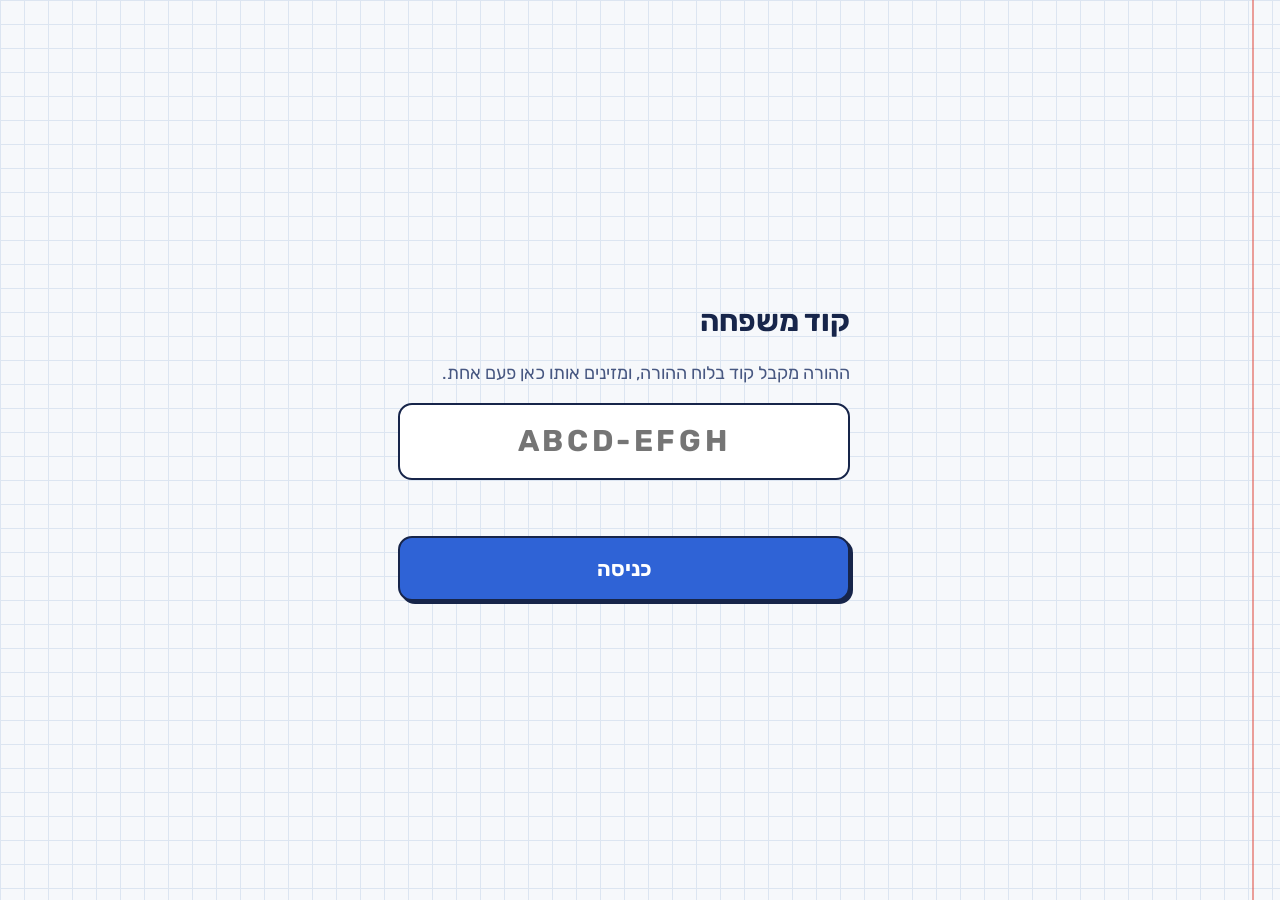
<file: index.html>
<!doctype html>
<html lang="he" dir="rtl">
<head>
<meta charset="utf-8">
<meta name="viewport" content="width=device-width, initial-scale=1, maximum-scale=1, viewport-fit=cover">
<title>לומדים כל יום</title>
<meta name="description" content="תרגול יומי במתמטיקה ובאנגלית לכיתה ד' עם התאמת רמה אוטומטית">
<link rel="manifest" href="manifest.webmanifest">
<meta name="theme-color" content="#F6F8FB">
<meta name="apple-mobile-web-app-capable" content="yes">
<meta name="mobile-web-app-capable" content="yes">
<meta name="apple-mobile-web-app-title" content="לומדים כל יום">
<meta name="apple-mobile-web-app-status-bar-style" content="default">
<link rel="apple-touch-icon" sizes="180x180" href="apple-touch-icon.png">
<link rel="icon" href="icon-192.png" type="image/png">
<link rel="preconnect" href="https://fonts.googleapis.com">
<link rel="preconnect" href="https://fonts.gstatic.com" crossorigin>
<link rel="stylesheet" href="https://fonts.googleapis.com/css2?family=Andika:wght@400;700&family=Rubik:wght@400;500;700&display=swap">
<link rel="stylesheet" href="style.css">
</head>
<body>
<div id="app"></div>
<noscript>האפליקציה צריכה JavaScript כדי לעבוד.</noscript>
<script src="engine.js"></script>
<script src="times.js"></script>
<script src="insights.js"></script>
<script src="english.js"></script>
<script src="g4.js"></script>
<script src="ink.js"></script>
<script src="ability.js"></script>
<script type="module" src="app.js"></script>
</body>
</html>
</file>
<file: style.css>
/* style.css — מחברת חשבון: דף משובץ, שוליים אדומים בימין, קווי מתאר בעט כחול-כהה */
:root {
  --paper: #F6F8FB; --grid: #DCE5F1; --card: #FFFFFF;
  --ink: #17254A; --ink2: #475781; --line: #BFCBE0;
  --blue: #2F63D6; --on-blue: #FFFFFF; --blue-soft: #DCE7FF;
  --pencil: #FFC83D; --pencil-soft: #FFEFC2;
  --margin: #E0524A;
  --ok: #0E6B4C; --ok-bg: #DDF4EA; --bad: #A5321A; --bad-bg: #FDE5DE;
  --shadow: 3px 3px 0 var(--ink);
  --font: 'Rubik', system-ui, -apple-system, 'Arial Hebrew', Arial, sans-serif;
}
@media (prefers-color-scheme: dark) {
  :root:not([data-theme="light"]) {
    --paper: #0F1830; --grid: #1B2A4D; --card: #16224A;
    --ink: #EAF0FF; --ink2: #A9B7D9; --line: #34467A;
    --blue: #7BA0FF; --on-blue: #0B1530; --blue-soft: #23356B;
    --pencil: #FFC83D; --pencil-soft: #4B3F1B;
    --margin: #F27A72;
    --ok: #6EE7B0; --ok-bg: #12382B; --bad: #FFA48F; --bad-bg: #44211A;
    --shadow: 3px 3px 0 #000;
  }
}
:root[data-theme="dark"] {
  --paper: #0F1830; --grid: #1B2A4D; --card: #16224A;
  --ink: #EAF0FF; --ink2: #A9B7D9; --line: #34467A;
  --blue: #7BA0FF; --on-blue: #0B1530; --blue-soft: #23356B;
  --pencil: #FFC83D; --pencil-soft: #4B3F1B;
  --margin: #F27A72;
  --ok: #6EE7B0; --ok-bg: #12382B; --bad: #FFA48F; --bad-bg: #44211A;
  --shadow: 3px 3px 0 #000;
}
* { box-sizing: border-box; -webkit-tap-highlight-color: transparent; }
html { -webkit-text-size-adjust: 100%; text-size-adjust: 100%; }
body { overflow-wrap: break-word; }
body {
  margin: 0; min-height: 100vh; min-height: 100dvh; color: var(--ink); font-family: var(--font); font-size: 17px; line-height: 1.5;
  background-color: var(--paper);
  background-image: linear-gradient(var(--grid) 1px, transparent 1px), linear-gradient(90deg, var(--grid) 1px, transparent 1px);
  background-size: 24px 24px;
  touch-action: manipulation; overscroll-behavior-y: none;
}
body::before { /* שוליים אדומים של המחברת */
  content: ''; position: fixed; top: 0; bottom: 0; right: 26px; width: 2px; background: var(--margin); opacity: .55; pointer-events: none;
}
button { font: inherit; color: inherit; cursor: pointer; }
:focus-visible { outline: 3px solid var(--blue); outline-offset: 2px; }
h1, h2, h3, p { margin: 0; }
.sr { position: absolute; width: 1px; height: 1px; overflow: hidden; clip: rect(0 0 0 0); }

.screen { min-height: 100vh; min-height: 100dvh; display: flex; flex-direction: column; gap: 16px;
  padding: max(18px, env(safe-area-inset-top)) 18px max(18px, env(safe-area-inset-bottom)); padding-inline-start: 50px; max-width: 520px; margin: 0 auto; min-width: 0; overflow-x: hidden; overflow-x: clip; }

/* ---------- כפתורים ---------- */
.btn { border: 2px solid var(--ink); background: var(--card); border-radius: 14px; padding: 12px 18px; font-weight: 700; box-shadow: var(--shadow); transition: transform .08s, box-shadow .08s; }
.btn:active { transform: translate(3px, 3px); box-shadow: 0 0 0 var(--ink); }
.btn.primary { background: var(--blue); color: var(--on-blue); }
.btn.big { font-size: 21px; padding: 15px 20px; width: 100%; }
.link { background: none; border: 0; padding: 6px 0; color: var(--ink2); text-decoration: underline; font-size: 15px; }

/* ---------- בחירת ילד ---------- */
.who { justify-content: center; }
.who h1 { font-size: 30px; font-weight: 700; }
.who-btns { display: grid; gap: 14px; margin-top: 8px; }
.kid-btn { display: flex; align-items: center; gap: 14px; border: 2px solid var(--ink); background: var(--card); border-radius: 18px; padding: 18px 20px; font-size: 28px; font-weight: 700; box-shadow: 4px 4px 0 var(--kc); }
.kid-btn:active { transform: translate(4px, 4px); box-shadow: 0 0 0 var(--kc); }
.kid-btn .em { font-size: 40px; line-height: 1; }

/* ---------- בית ---------- */
.top { display: flex; align-items: baseline; justify-content: space-between; gap: 12px; }
.top h1 { font-size: 30px; font-weight: 700; }
.countdown { align-self: flex-start; background: var(--pencil); color: #17254A; border: 2px solid var(--ink); border-radius: 999px; padding: 4px 14px; font-weight: 700; font-size: 16px; }
.today { background: var(--card); border: 2px solid var(--ink); border-radius: 16px; padding: 14px 16px; box-shadow: var(--shadow); display: grid; gap: 10px; }
.today .row { display: flex; justify-content: space-between; align-items: baseline; gap: 12px; }
.today b { font-size: 22px; }
.goalbar { height: 12px; border: 2px solid var(--ink); border-radius: 6px; overflow: hidden; }
.goalbar i { display: block; height: 100%; background: var(--blue); transition: width .5s ease-out; }
.hint { line-height: 1.45; }
.topics { list-style: none; margin: 0; padding: 0; display: grid; gap: 8px; }
.topics li { display: grid; grid-template-columns: auto 1fr auto; align-items: center; gap: 12px; background: var(--card); border: 2px solid var(--line); border-radius: 12px; padding: 9px 12px; }
.topics .ic { font-size: 22px; }
.topics .nm { font-weight: 500; }
.lv { display: flex; flex-direction: column; align-items: flex-end; gap: 3px; font-size: 13px; color: var(--ink2); }
.lv .pips { display: flex; gap: 3px; }
.lv .pips i { width: 12px; height: 12px; border: 2px solid var(--ink); border-radius: 3px; }
.lv .pips i.on { background: var(--blue); }
.sync { font-size: 13px; color: var(--ink2); min-height: 20px; }
.spacer { flex: 1; }

/* ---------- שאלה ---------- */
.qhead { display: flex; align-items: center; gap: 12px; }
.x { width: 44px; height: 44px; flex: none; border: 2px solid var(--ink); border-radius: 12px; background: var(--card); font-size: 18px; line-height: 1; }
.dots { flex: 1; display: flex; gap: 4px; min-width: 0; }
.dots i { flex: 1; height: 10px; border: 2px solid var(--ink); border-radius: 3px; }
.dots i.ok { background: var(--ok); border-color: var(--ok); }
.dots i.bad { background: var(--bad); border-color: var(--bad); }
.dots i.cur { background: var(--pencil); }
.lvlchip { font-size: 13px; font-weight: 500; color: var(--ink2); white-space: nowrap; }
.qcard { background: var(--card); border: 2px solid var(--ink); border-radius: 18px; padding: 16px 18px 18px; box-shadow: 4px 4px 0 var(--ink); display: grid; gap: 12px; }
.qcard .tp { font-size: 14px; color: var(--ink2); font-weight: 500; }
.qtext { font-size: 21px; line-height: 1.55; font-weight: 500; }
.eq { direction: ltr; unicode-bidi: isolate; text-align: center; font-size: 34px; font-weight: 700; letter-spacing: .01em; padding: 4px 0; line-height: 1.35; }
.eq.md { font-size: 28px; }
.eq.sm { font-size: 24px; }
.nb { white-space: nowrap; }
.fig svg { display: block; width: 100%; max-width: 330px; height: auto; margin: 0 auto; }
.fr { display: inline-flex; flex-direction: column; align-items: center; vertical-align: middle; line-height: 1.15; margin: 0 .18em; font-weight: 700; }
.fr > span:first-child { border-bottom: 2.5px solid currentColor; padding: 0 .25em .06em; }
.fr > span:last-child { padding: .06em .25em 0; }
.box { display: inline-block; width: 1.05em; height: 1.05em; border: 2.5px dashed currentColor; border-radius: 5px; vertical-align: -.18em; }
.seg { fill: var(--card); stroke: var(--ink); stroke-width: 2; }
.seg.on { fill: var(--pencil); }
.poly { fill: var(--pencil-soft); stroke: var(--ink); stroke-width: 3; stroke-linejoin: round; }
.vtx { fill: var(--ink); }
.pm { fill: none; stroke: var(--blue); stroke-width: 2.5; stroke-linecap: round; stroke-linejoin: round; }
.ra { fill: none; stroke: var(--bad, #c0392b); stroke-width: 2.5; stroke-linejoin: miter; }
.dg { stroke: var(--blue); stroke-width: 2; stroke-dasharray: 5 4; }

.answer { display: grid; gap: 12px; }
.typed { direction: ltr; text-align: center; min-height: 64px; display: flex; align-items: center; justify-content: center; font-size: 36px; font-weight: 700; background: var(--card); border: 2px solid var(--ink); border-radius: 14px; }
.typed.empty { color: var(--ink2); font-size: 18px; font-weight: 400; }
.typed.ok { background: var(--ok-bg); color: var(--ok); border-color: var(--ok); }
.typed.bad { background: var(--bad-bg); color: var(--bad); border-color: var(--bad); }
.pad { direction: ltr; display: grid; grid-template-columns: repeat(3, 1fr); gap: 8px; }
.pad button { height: 58px; border: 2px solid var(--ink); border-radius: 14px; background: var(--card); font-size: 26px; font-weight: 700; user-select: none; -webkit-user-select: none; }
.pad button:active:not(:disabled) { background: var(--blue-soft); }
.pad button.go { background: var(--blue); color: var(--on-blue); }
.pad button:disabled { opacity: .45; }
.choices { display: grid; gap: 10px; }
.choices.two { grid-template-columns: minmax(0, 1fr) minmax(0, 1fr); }
.choices.three { grid-template-columns: repeat(3, minmax(0, 1fr)); }
.choice { min-width: 0; overflow-wrap: anywhere; border: 2px solid var(--ink); border-radius: 14px; background: var(--card); padding: 14px 14px; font-size: 20px; font-weight: 500; text-align: center; min-height: 58px; box-shadow: 3px 3px 0 var(--ink); }
.choice.ltr { direction: ltr; font-size: 28px; font-weight: 700; }
.choice:active:not(:disabled) { transform: translate(3px, 3px); box-shadow: none; }
.choice.ok { background: var(--ok-bg); border-color: var(--ok); color: var(--ok); }
.choice.bad { background: var(--bad-bg); border-color: var(--bad); color: var(--bad); }
.choice:disabled { cursor: default; }

.sheet { position: fixed; left: 0; right: 0; bottom: 0; z-index: 5; padding: 16px 20px max(16px, env(safe-area-inset-bottom)); padding-inline-start: 50px;
  border-top: 3px solid; display: grid; gap: 8px; animation: up .16s ease-out; max-height: 70vh; max-height: 70dvh; overflow: auto; }
.sheet.ok { background: var(--ok-bg); border-color: var(--ok); color: var(--ok); }
.sheet.bad { background: var(--bad-bg); border-color: var(--bad); color: var(--bad); }
.sheet strong { font-size: 22px; }
.sheet .why { color: var(--ink); font-size: 16px; }
.sheet .fig svg { max-width: 200px; }
.sheet .note { color: var(--ink); font-size: 15px; font-weight: 500; }
.sheet .btn { width: 100%; margin-top: 4px; color: var(--ink); }
@keyframes up { from { transform: translateY(24px); opacity: 0; } to { transform: none; opacity: 1; } }

/* לוח הכפל: צפרדע שקופצת על ציר המספרים */
.h-times { align-content: center; gap: 4px; }
.h-times .jump { width: 220px; height: 70px; position: relative; }
.h-times .frog { position: absolute; bottom: 0; left: 0; font-size: 36px; animation: hopx 5s steps(5, end) infinite; }
.h-times .frog i { display: block; font-style: normal; animation: hopy 1s ease-in-out infinite; }
@keyframes hopx { from { transform: translateX(0); } to { transform: translateX(165px); } }
@keyframes hopy { 0%, 100% { transform: translateY(0); } 50% { transform: translateY(-34px); } }
.h-times .nline { direction: ltr; width: 220px; display: flex; justify-content: space-between; border-top: 3px solid var(--ink); padding-top: 4px; font-size: 15px; font-weight: 700; color: var(--tc); }
.h-times .eqn { direction: ltr; font-size: 20px; font-weight: 700; color: var(--tc); margin-top: 6px; animation: fadeio 5s ease-in-out infinite; }

/* ---------- סיום סבב ---------- */
.score { font-size: 54px; font-weight: 700; line-height: 1.1; }
.score small { font-size: 22px; font-weight: 500; color: var(--ink2); }
.sum { list-style: none; margin: 0; padding: 0; display: grid; gap: 8px; }
.sum li { display: grid; grid-template-columns: auto 1fr auto; gap: 10px; align-items: center; background: var(--card); border: 2px solid var(--line); border-radius: 12px; padding: 9px 12px; }
.sum .res { font-weight: 700; font-size: 15px; white-space: nowrap; }
.ev { font-size: 14px; color: var(--ink2); }

/* ---------- לוח בקרה להורה ---------- */
.p-wrap { max-width: 760px; margin: 0 auto; padding: max(18px, env(safe-area-inset-top)) 18px 40px; padding-inline-start: 50px; display: grid; gap: 18px; }
.p-head { display: flex; justify-content: space-between; align-items: flex-start; gap: 12px; flex-wrap: wrap; }
.p-head h1 { font-size: 28px; font-weight: 700; }
.p-sub { color: var(--ink2); font-size: 15px; }
.banner { border: 2px solid var(--ink); border-radius: 12px; padding: 10px 14px; background: var(--pencil-soft); font-size: 15px; }
.kidcard { background: var(--card); border: 2px solid var(--ink); border-radius: 18px; box-shadow: 4px 4px 0 var(--ink); padding: 16px 18px; display: grid; gap: 14px; }
.kidcard header { display: flex; justify-content: space-between; align-items: baseline; gap: 12px; flex-wrap: wrap; }
.kidcard h2 { font-size: 24px; font-weight: 700; }
.stats { display: flex; gap: 22px; flex-wrap: wrap; }
.stat b { display: block; font-size: 22px; line-height: 1.2; }
.stat span { font-size: 13px; color: var(--ink2); }
.warn { color: var(--bad); font-weight: 500; font-size: 15px; }
.trows { display: grid; gap: 2px; }
.trow { display: grid; grid-template-columns: 1fr auto; grid-template-areas: "nm meta" "mid mid"; gap: 4px 12px; align-items: baseline; padding: 10px 0; border-top: 1px solid var(--line); }
.trow > .nm { grid-area: nm; }
.trow > .mid { grid-area: mid; display: grid; gap: 5px; }
.trow > .meta { grid-area: meta; }
.trow:first-child { border-top: 0; }
.trow .nm { font-weight: 500; }
.bar { display: flex; gap: 3px; max-width: 220px; }
.bar i { flex: 1; height: 10px; border-radius: 2px; background: var(--blue-soft); }
.bar i.on { background: var(--blue); }
.trow .meta { font-size: 13px; color: var(--ink2); text-align: end; white-space: nowrap; }
.trow .lvtxt { font-size: 13px; color: var(--ink2); }
.chart { width: 100%; height: auto; display: block; }
.chart .axis { stroke: var(--line); stroke-width: 1; }
.chart .ln { fill: none; stroke: var(--blue); stroke-width: 2; stroke-linejoin: round; stroke-linecap: round; }
.chart .pt { fill: var(--blue); stroke: var(--card); stroke-width: 2; }
.chart text { fill: var(--ink2); font-size: 11px; font-family: var(--font); }
.chart text.val { fill: var(--ink); font-weight: 700; font-size: 12px; }
details { border-top: 1px solid var(--line); padding-top: 8px; }
summary { cursor: pointer; font-weight: 500; padding: 4px 0; }
table.t { width: 100%; border-collapse: collapse; font-size: 14px; margin-top: 6px; }
table.t th, table.t td { text-align: start; padding: 5px 6px; border-bottom: 1px solid var(--line); }
table.t td.n, table.t th.n { direction: ltr; text-align: end; }
.mist { list-style: none; margin: 6px 0 0; padding: 0; display: grid; gap: 8px; font-size: 14px; }
.mist li { border: 1px solid var(--line); border-radius: 10px; padding: 8px 10px; }
.mist .q { direction: rtl; }
.mist .a { color: var(--ink2); }
.empty { color: var(--ink2); }

@media (max-height: 700px) { .pad button { height: 50px; font-size: 24px; } .typed { min-height: 54px; font-size: 32px; } .qtext { font-size: 19px; } }

/* ---------- נושאים: צבע לכל נושא ---------- */
.t-million { --tc: #7C3AED; } .t-addsub { --tc: #0E8A5F; } .t-fractions { --tc: #D9541E; } .t-muldiv { --tc: #2F63D6; } .t-geometry { --tc: #C2306E; } .t-times { --tc: #0E7490; } .t-test { --tc: #2F63D6; }
.lead { color: var(--ink2); font-size: 18px; }
.err { color: var(--bad); font-weight: 500; min-height: 24px; }
.code-in { font: inherit; font-size: 30px; font-weight: 700; letter-spacing: .12em; text-align: center; padding: 14px; border: 2px solid var(--ink); border-radius: 14px; background: var(--card); color: var(--ink); width: 100%; }

/* ---------- בחירת תוכנית (בית) ---------- */
.pick { font-weight: 700; color: var(--ink); font-size: 20px; }
.prog { background: var(--card); border: 2px solid var(--ink); border-radius: 18px; box-shadow: 4px 4px 0 var(--tc); padding: 14px 16px; display: grid; gap: 10px; }
.ph { display: flex; align-items: center; gap: 12px; }
.pi { font-size: 34px; line-height: 1; }
.ph h2 { font-size: 22px; font-weight: 700; color: var(--tc); }
.prog .countdown { align-self: flex-start; }
.minilv { list-style: none; margin: 0; padding: 0; display: flex; gap: 8px; }
.minilv li { flex: 1; display: flex; flex-direction: column; align-items: center; gap: 2px; border: 2px solid var(--line); border-radius: 12px; padding: 4px 0; font-size: 20px; }
.minilv b { font-size: 16px; }
.lvrow { display: grid; gap: 4px; }
.lvrow .pips { display: flex; gap: 3px; } .lvrow .pips i { width: 14px; height: 14px; border: 2px solid var(--ink); border-radius: 3px; } .lvrow .pips i.on { background: var(--tc); }
.dotc { fill: var(--tc, var(--blue)); }
.sheet .fig svg { max-width: 160px; }

/* ---------- התקדמות בסבב ---------- */
.steps { flex: 1; display: flex; justify-content: center; gap: 6px; }
.st { width: 34px; height: 34px; display: grid; place-items: center; border: 2px solid var(--line); border-radius: 10px; font-size: 17px; background: var(--card); opacity: .55; filter: grayscale(.6); }
.st.done { opacity: 1; filter: none; background: var(--blue-soft); border-color: var(--ink); }
.st.cur { opacity: 1; filter: none; border-color: var(--tc, var(--ink)); box-shadow: 2px 2px 0 var(--tc, var(--ink)); transform: translateY(-2px); }
.qprog { display: flex; align-items: center; gap: 12px; font-size: 14px; color: var(--ink2); font-weight: 500; }
.qprog .dots { max-width: 55%; margin-inline-start: auto; }
.qcard { box-shadow: 4px 4px 0 var(--tc, var(--ink)); }
.qcard .tp { display: flex; align-items: center; gap: 8px; color: var(--tc, var(--ink2)); font-weight: 700; }
.tic { display: inline-block; font-size: 22px; }
.t-million .tic { animation: floaty 2.4s ease-in-out infinite; }
.t-addsub .tic { animation: flipy 3s ease-in-out infinite; }
.t-fractions .tic { animation: spin 7s linear infinite; }
.t-muldiv .tic { animation: pulse 1.8s ease-in-out infinite; }
.t-geometry .tic { animation: wobble 2.6s ease-in-out infinite; }
@keyframes floaty { 0%, 100% { transform: translateY(0); } 50% { transform: translateY(-4px); } }
@keyframes flipy { 0%, 60%, 100% { transform: rotateY(0); } 80% { transform: rotateY(180deg); } }
@keyframes spin { to { transform: rotate(360deg); } }
@keyframes pulse { 0%, 100% { transform: scale(1); } 50% { transform: scale(1.25); } }
@keyframes wobble { 0%, 100% { transform: rotate(-8deg); } 50% { transform: rotate(8deg); } }
.qcard.right { animation: pop .35s ease-out; }
.qcard.wrong { animation: nudge .4s ease-out; }
@keyframes pop { 40% { transform: scale(1.03); } }
@keyframes nudge { 20% { transform: translateX(-6px); } 40% { transform: translateX(6px); } 60% { transform: translateX(-4px); } 80% { transform: translateX(3px); } }
.burst { position: fixed; z-index: 9; pointer-events: none; width: 0; height: 0; }
.burst span { position: absolute; left: 0; top: 0; font-size: 22px; transform: scale(var(--s)); animation: fly .9s ease-out forwards; }
@keyframes fly { from { opacity: 1; transform: translate(0, 0) scale(.4) rotate(0); } to { opacity: 0; transform: translate(var(--dx), var(--dy)) scale(var(--s)) rotate(var(--r)); } }

/* ---------- פתיחת נושא ---------- */
.intro { text-align: center; align-items: stretch; }
.intro h1 { font-size: 34px; font-weight: 700; color: var(--tc); }
.hero { height: 190px; border: 2px solid var(--ink); border-radius: 20px; background: var(--card); box-shadow: 4px 4px 0 var(--tc); position: relative; overflow: hidden; display: grid; place-items: center; }
.hero svg { width: 150px; height: 150px; }
/* מיליון: ספרות קופצות וניצנוצים */
.h-million .digits { direction: ltr; display: flex; gap: 2px; font-size: 34px; font-weight: 700; color: var(--tc); }
.h-million .digits b { animation: hop 1.6s ease-in-out infinite; animation-delay: calc(var(--i) * .1s); }
@keyframes hop { 0%, 55%, 100% { transform: translateY(0); } 25% { transform: translateY(-14px); } }
.sp { position: absolute; left: var(--x); top: var(--y); font-style: normal; color: var(--pencil); font-size: 22px; animation: twinkle 1.8s ease-in-out infinite; animation-delay: var(--d); }
@keyframes twinkle { 0%, 100% { opacity: .15; transform: scale(.6); } 50% { opacity: 1; transform: scale(1.2); } }
/* חיבור וחיסור: מאזניים */
.h-addsub .beam { width: 190px; height: 8px; background: var(--ink); border-radius: 4px; position: relative; animation: tilt 3.2s ease-in-out infinite; transform-origin: 50% 50%; margin-bottom: 40px; }
.h-addsub .pan { position: absolute; top: 4px; width: 62px; height: 62px; border: 3px solid var(--ink); border-radius: 50%; display: grid; place-items: center; font-size: 36px; font-weight: 700; color: #fff; }
.h-addsub .pan b { animation: untilt 3.2s ease-in-out infinite; }
.h-addsub .pan.l { left: -8px; background: var(--tc); } .h-addsub .pan.r { right: -8px; background: var(--blue); color: var(--on-blue); }
.h-addsub .stand { position: absolute; bottom: 24px; width: 14px; height: 60px; background: var(--ink); border-radius: 4px; z-index: -1; }
@keyframes tilt { 0%, 100% { transform: rotate(-9deg); } 50% { transform: rotate(9deg); } }
@keyframes untilt { 0%, 100% { transform: rotate(9deg); } 50% { transform: rotate(-9deg); } }
/* שברים: פיצה שמתחלקת */
.h-fractions .sl { fill: #FFC83D; stroke: var(--ink); stroke-width: 2.5; stroke-linejoin: round; transform-origin: 70px 70px; animation: slice 4s ease-in-out infinite; animation-delay: calc(var(--i) * .12s); }
.h-fractions .sl:nth-child(odd) { fill: #FFB020; }
@keyframes slice { 0% { opacity: 0; transform: scale(.2) rotate(-30deg); } 15%, 70% { opacity: 1; transform: scale(1) rotate(0); } 82% { transform: translate(calc(var(--i) * 0px), -5px) scale(1.04); } 100% { opacity: 0; transform: scale(.9); } }
/* כפל וחילוק: מערך נקודות */
.h-muldiv .grid { display: grid; grid-template-columns: repeat(5, 26px); gap: 10px; direction: ltr; }
.h-muldiv .grid i { width: 26px; height: 26px; border-radius: 50%; background: var(--tc); border: 2px solid var(--ink); opacity: 0; animation: dot 4s ease-in-out infinite; animation-delay: calc(var(--r) * .45s + var(--c) * .07s); }
@keyframes dot { 0% { opacity: 0; transform: scale(.1); } 12%, 80% { opacity: 1; transform: scale(1); } 95%, 100% { opacity: 0; transform: scale(.4); } }
.h-muldiv .eqn { position: absolute; bottom: 10px; direction: ltr; font-size: 22px; font-weight: 700; color: var(--tc); animation: fadeio 4s ease-in-out infinite; animation-delay: 1.6s; opacity: 0; }
@keyframes fadeio { 0%, 5% { opacity: 0; } 20%, 80% { opacity: 1; } 95%, 100% { opacity: 0; } }
/* גיאומטריה: משושה שמצטייר עם אלכסונים */
.h-geometry .shape { fill: var(--pencil-soft); stroke: var(--ink); stroke-width: 3.5; stroke-linejoin: round; stroke-dasharray: 340; animation: draw 5s ease-in-out infinite; }
.h-geometry .diag { stroke: var(--tc); stroke-width: 3; stroke-dasharray: 6 5; opacity: 0; animation: diag 5s ease-in-out infinite; animation-delay: calc(var(--k) * .25s); }
.h-geometry .vx { fill: var(--ink); opacity: 0; animation: vtx 5s ease-in-out infinite; animation-delay: calc(var(--i) * .18s); }
@keyframes draw { 0% { stroke-dashoffset: 340; fill-opacity: 0; } 40%, 85% { stroke-dashoffset: 0; fill-opacity: 1; } 100% { stroke-dashoffset: 340; fill-opacity: 0; } }
@keyframes diag { 0%, 45% { opacity: 0; } 60%, 85% { opacity: 1; } 100% { opacity: 0; } }
@keyframes vtx { 0%, 8% { opacity: 0; transform: scale(0); } 25%, 85% { opacity: 1; } 100% { opacity: 0; } }

/* ---------- סיום סבב ---------- */
.done { position: relative; }
.medal { font-size: 64px; line-height: 1; animation: pop .6s ease-out; align-self: flex-start; }
.done h1 { font-size: 30px; font-weight: 700; }
.fb { border: 2px solid var(--ink); border-radius: 16px; padding: 12px 16px; display: grid; gap: 6px; background: var(--card); }
.fb h2 { font-size: 16px; font-weight: 700; }
.fb ul { margin: 0; padding: 0; list-style: none; display: grid; gap: 6px; }
.fb li { padding-inline-start: 26px; position: relative; font-size: 16px; line-height: 1.5; }
.fb.good { background: var(--ok-bg); border-color: var(--ok); } .fb.good h2 { color: var(--ok); }
.fb.good li::before { content: '✓'; position: absolute; inset-inline-start: 2px; color: var(--ok); font-weight: 700; }
.fb.tip { background: var(--pencil-soft); } .fb.tip li::before { content: '💡'; position: absolute; inset-inline-start: 0; }
.closing { font-size: 17px; font-weight: 500; }
.sum li { border-inline-start: 6px solid var(--tc, var(--line)); }
.confetti { position: fixed; inset: 0; pointer-events: none; overflow: hidden; z-index: 4; }
.confetti i { position: absolute; top: -16px; left: var(--x); width: 9px; height: 15px; background: var(--c); border-radius: 2px; transform: rotate(var(--r)); animation: fall var(--t) ease-in var(--d) 1 both; }
@keyframes fall { to { transform: translateY(105vh) rotate(calc(var(--r) + 540deg)); opacity: .9; } }

/* ---------- לוח ההורה: משפחה וסיכום ---------- */
.p-actions { display: flex; align-items: center; gap: 8px 12px; flex-wrap: wrap; } .p-actions .pv-link { flex-basis: 100%; justify-content: center; }
.codebox { display: flex; justify-content: space-between; align-items: center; gap: 12px; flex-wrap: wrap; }
.code { display: block; font-size: 34px; letter-spacing: .12em; }
.kids { list-style: none; margin: 0; padding: 0; display: grid; gap: 4px; }
.kids li { display: flex; justify-content: space-between; align-items: center; border-top: 1px solid var(--line); padding: 4px 0; }
.addkid { display: grid; gap: 10px; border-top: 1px solid var(--line); padding-top: 10px; margin-top: 4px; }
.addkid label { display: grid; gap: 4px; font-size: 14px; color: var(--ink2); }
.addkid input[type=text], .addkid input:not([type]), .addkid input[type=date], .addkid input[type=email] { font: inherit; padding: 9px 10px; border: 2px solid var(--ink); border-radius: 10px; background: var(--card); color: var(--ink); min-width: 0; }
.addkid fieldset { border: 0; padding: 0; margin: 0; display: flex; gap: 18px; }
.addkid .rd { display: flex; align-items: center; gap: 6px; color: var(--ink); font-size: 16px; }
.summary { background: var(--blue-soft); border-radius: 12px; padding: 12px 14px; display: grid; gap: 8px; }
.summary h3, .kidcard h3 { font-size: 16px; font-weight: 700; }
.kidcard h4 { font-size: 15px; font-weight: 700; margin-bottom: 6px; }
.summary p { font-size: 15.5px; line-height: 1.6; }
.tbs { display: grid; gap: 12px; margin-top: 8px; }
.tb { border: 1px solid var(--line); border-radius: 12px; padding: 10px 12px; display: grid; gap: 8px; }
.tb-h { display: flex; justify-content: space-between; align-items: center; gap: 8px; flex-wrap: wrap; }
.tb .nm { font-weight: 700; }
.chip { font-size: 13px; font-weight: 700; padding: 2px 10px; border-radius: 999px; border: 2px solid currentColor; white-space: nowrap; }
.chip.up { color: var(--ok); background: var(--ok-bg); } .chip.down { color: var(--bad); background: var(--bad-bg); } .chip.flat { color: var(--blue); background: var(--blue-soft); } .chip.neutral { color: var(--ink2); }
.cmp { display: grid; grid-template-columns: 1fr 1fr auto; gap: 8px; margin: 0; font-size: 13.5px; }
.cmp div { display: grid; gap: 1px; min-width: 0; } .cmp dt { color: var(--ink2); font-size: 12px; } .cmp dd { margin: 0; font-weight: 500; }
.tx { font-size: 14.5px; line-height: 1.55; }
.tl { margin: 0; padding-inline-start: 18px; display: grid; gap: 4px; font-size: 14px; color: var(--ink2); }
.note { margin-top: 8px; }

/* לוח ההורה: מפת תרגילי הכפל */
.prog-sec { display: grid; gap: 12px; border-top: 2px solid var(--ink); padding-top: 14px; }
.prog-sec > h3 { font-size: 19px; display: flex; align-items: center; gap: 10px; flex-wrap: wrap; }
.mgrid { border-collapse: separate; border-spacing: 2px; direction: ltr; margin: 0 auto; font-size: 12px; }
.mgrid th { color: var(--ink2); font-weight: 500; width: 8.4%; padding: 0; }
.mgrid td { text-align: center; height: 26px; width: 8.4%; border-radius: 4px; font-weight: 700; background: var(--blue-soft); color: var(--ink2); }
.mgrid td.s-strong { background: var(--ok-bg); color: var(--ok); } .mgrid td.s-weak { background: var(--bad-bg); color: var(--bad); } .mgrid td.s-new { background: transparent; border: 1px dashed var(--line); }
.legend { display: flex; gap: 14px; flex-wrap: wrap; font-size: 13px; color: var(--ink2); }
.recs { margin: 0; padding-inline-start: 20px; display: grid; gap: 6px; font-size: 15px; }
.weakl { list-style: none; margin: 0; padding: 0; display: grid; gap: 8px; }
.weakl li { border: 1px solid var(--line); border-radius: 10px; padding: 8px 10px; font-size: 14.5px; line-height: 1.55; }
.weakl b { direction: ltr; unicode-bidi: isolate; }

@media (prefers-reduced-motion: reduce) { *, *::before, *::after { animation: none !important; transition: none !important; } .burst, .confetti { display: none; } .h-geometry .shape { stroke-dasharray: none; } .h-times .eqn { opacity: 1; } .h-geometry .diag, .h-geometry .vx, .h-muldiv .grid i, .h-muldiv .eqn, .h-fractions .sl { opacity: 1; } }
/* כפתור הפעולה הראשי נשאר גלוי בתחתית גם במסכים נמוכים (גלילה בתוך המסך) */
.dock { position: sticky; bottom: 0; z-index: 3; display: grid; gap: 4px; padding: 10px 0 max(8px, env(safe-area-inset-bottom)); margin-top: auto;
  background: linear-gradient(to top, var(--paper) 78%, transparent); }
@media (max-height: 760px) {
  .screen { gap: 10px; padding-top: max(10px, env(safe-area-inset-top)); padding-bottom: max(10px, env(safe-area-inset-bottom)); }
  .qcard { padding: 12px 14px 14px; gap: 8px; box-shadow: 3px 3px 0 var(--tc, var(--ink)); }
  .qtext { font-size: 18px; line-height: 1.45; }
  .eq { font-size: 28px; padding: 0; } .eq.md { font-size: 24px; } .eq.sm { font-size: 20px; }
  .fig svg { max-height: 130px; width: auto; max-width: 100%; }
  .answer { gap: 8px; } .pad { gap: 6px; }
  .pad button { height: 46px; font-size: 22px; border-radius: 12px; }
  .typed { min-height: 46px; font-size: 28px; }
  .choice { min-height: 48px; padding: 10px; font-size: 18px; } .choice.ltr { font-size: 24px; }
  .hero { height: 150px; } .countdown { font-size: 14px; padding: 2px 12px; }
  .topics li { padding: 6px 10px; } .hint { display: none; }
  .top h1, .who h1 { font-size: 26px; } .today { padding: 10px 14px; gap: 6px; } .today b { font-size: 19px; }
}
@media (max-height: 580px) { .fig svg { max-height: 100px; } .pad button { height: 40px; font-size: 20px; } .typed { min-height: 40px; font-size: 24px; } .qprog { display: none; } .st { width: 30px; height: 30px; } .hero { height: 120px; } .hero svg { width: 110px; height: 110px; } }
@media (max-width: 340px) { .screen { padding-inline-end: 12px; padding-inline-start: 40px; } .st { width: 28px; height: 28px; font-size: 14px; } .steps { gap: 4px; } .kid-btn { font-size: 24px; padding: 14px; } .code-in { font-size: 24px; } }

.timeblk { background: var(--card); border: 2px dashed var(--ink2); border-radius: 14px; padding: 10px 14px; }
.timeblk h4 { margin-top: 0; }
.timeblk p { margin: 6px 0; }

/* ===== ידידותי לילדים: דמות, כוכבים, דילוג, חלון סיום באמצע ===== */
.mascot { display: block; width: 100%; height: auto; overflow: visible; }
.mascot .bd { fill: #34C3B0; stroke: var(--ink); stroke-width: 2.5; }
.mascot .bl { fill: #E7FBF6; }
.mascot .ft { fill: #1F8E80; stroke: var(--ink); stroke-width: 2; }
.mascot .mk { stroke: var(--ink); stroke-width: 3; stroke-linecap: round; }
.mascot .arm { stroke: #1F8E80; stroke-width: 5; }
.mascot .star { fill: #FFC83D; stroke: var(--ink); stroke-width: 1.6; stroke-linejoin: round; transform-box: fill-box; transform-origin: center; animation: twinkle 2.4s ease-in-out infinite; }
.mascot { animation: bob 3.2s ease-in-out infinite; }
.mascot.cheer { animation: hop .7s ease-out 2; }
.mascot.oops { animation: wobble .7s ease-in-out 1; }
@keyframes bob { 0%, 100% { transform: translateY(0); } 50% { transform: translateY(-3px); } }
@keyframes hop { 0%, 100% { transform: translateY(0) scale(1, 1); } 35% { transform: translateY(-10px) scale(.96, 1.05); } 65% { transform: translateY(0) scale(1.05, .95); } }
@keyframes wobble { 0%, 100% { transform: rotate(0); } 25% { transform: rotate(-6deg); } 75% { transform: rotate(6deg); } }
@keyframes twinkle { 0%, 100% { transform: scale(1) rotate(0); } 50% { transform: scale(1.25) rotate(12deg); } }

.greet { display: flex; align-items: center; gap: 10px; min-width: 0; }
.greet h1 { margin: 0; }
.hm { width: 56px; flex: none; }
.chips { display: flex; gap: 8px; flex-wrap: wrap; }
.chip-s { display: inline-flex; align-items: center; gap: 4px; padding: 3px 12px; border: 2px solid var(--ink); border-radius: 999px; background: var(--card); font-size: 16px; box-shadow: 2px 2px 0 var(--ink); }
.chip-s.fire { background: #FFE9D6; color: #7A2E00; }
@media (prefers-color-scheme: dark) { :root:not([data-theme="light"]) .chip-s.fire { background: #4A2A14; color: #FFD7B3; } }

.pi { position: relative; display: grid; place-items: center; width: 52px; height: 52px; flex: none; border-radius: 16px; background: var(--tc-soft, var(--pencil-soft)); border: 2px solid var(--tc, var(--ink)); }
.pi i { font-style: normal; font-size: 30px; line-height: 1; }
.pi .fl { position: absolute; font-size: 13px; font-weight: 700; opacity: 0; animation: floaty 4.5s ease-in-out infinite; pointer-events: none; }
.pi .f1 { top: -6px; inset-inline-start: -8px; animation-delay: 0s; } .pi .f2 { bottom: -6px; inset-inline-end: -8px; animation-delay: 1.5s; } .pi .f3 { top: -8px; inset-inline-end: -6px; animation-delay: 3s; }
@keyframes floaty { 0% { opacity: 0; transform: translateY(6px) scale(.7); } 20%, 60% { opacity: 1; transform: translateY(-2px) scale(1); } 100% { opacity: 0; transform: translateY(-10px) scale(.8); } }

.tp { display: flex; align-items: center; gap: 6px; }
.skipbtn { margin-inline-start: auto; border: 2px solid var(--ink2); background: transparent; color: var(--ink2); border-radius: 999px; padding: 2px 12px; font: inherit; font-size: 14px; cursor: pointer; }
.skipbtn:active { background: var(--blue-soft); }
.retag { margin-inline-start: auto; font-size: 13px; padding: 2px 10px; border-radius: 999px; background: var(--pencil-soft); color: var(--ink); }

.shd { display: flex; align-items: center; gap: 10px; }
.shd .mascot { width: 46px; flex: none; }
.star-pop { margin-inline-start: auto; font-size: 26px; animation: starpop .7s ease-out; }
@keyframes starpop { 0% { transform: scale(0) rotate(-40deg); opacity: 0; } 60% { transform: scale(1.5) rotate(10deg); opacity: 1; } 100% { transform: scale(1) rotate(0); opacity: 1; } }

.dmasc { width: 130px; margin: 0 auto; }
.stars-row { display: flex; flex-wrap: wrap; justify-content: center; align-items: center; gap: 2px; margin: 0; font-size: 22px; }
.stars-row i { font-style: normal; display: inline-block; opacity: 0; animation: starpop .5s ease-out forwards; animation-delay: calc(var(--i) * 90ms + 300ms); }
.stars-row b { margin-inline-start: 8px; font-size: 18px; }

.modal { position: fixed; inset: 0; z-index: 30; display: grid; place-items: center; padding: 20px; background: rgba(10, 16, 40, .55); animation: fade .15s ease-out; }
@keyframes fade { from { opacity: 0; } to { opacity: 1; } }
.mbox { width: min(100%, 360px); max-height: 92vh; max-height: 92dvh; overflow: auto; display: grid; gap: 10px; justify-items: center; text-align: center; padding: 18px; background: var(--paper); border: 3px solid var(--ink); border-radius: 22px; box-shadow: 5px 5px 0 var(--ink); }
.mbox .mascot { width: 72px; }
.mbox h2 { margin: 0; font-size: 22px; } .mbox p { margin: 0; color: var(--ink2); }
.mbox .btn { width: 100%; }

@media (max-height: 760px) { .hm { width: 44px; } .chips { gap: 6px; } .chip-s { font-size: 14px; padding: 1px 10px; } .pi { width: 44px; height: 44px; } .pi i { font-size: 26px; } .greet .ev { display: none; } .dmasc { width: 90px; } .shd .mascot { width: 36px; } }
@media (max-height: 580px) { .chips { display: none; } .mbox .mascot { width: 48px; } .dmasc { width: 70px; } }
@media (prefers-reduced-motion: reduce) { .mascot, .mascot .star, .pi .fl,   .star-pop, .stars-row i { animation: none !important; } .pi .fl { display: none; } .stars-row i { opacity: 1; } }

/* ===== לוח הורה: כרטיסים נפתחים, ציון יכולת, סיכום ===== */
details.kidcard > summary.kc-sum { display: flex; align-items: center; flex-wrap: wrap; gap: 8px 12px; cursor: pointer; list-style: none; }
details.kidcard > summary.kc-sum::-webkit-details-marker { display: none; }
details.kidcard > summary.kc-sum::before { content: '▸'; font-size: 18px; transition: transform .15s; }
details.kidcard[open] > summary.kc-sum::before { transform: rotate(90deg); }
.kc-name { margin: 0; font-size: 22px; } .kc-sub { flex-basis: 100%; }
.kc-act { margin: 8px 0; }
details.prog-sec { border-top: 2px solid var(--ink2); margin-top: 10px; padding-top: 6px; }
details.prog-sec > summary { display: flex; align-items: center; gap: 10px; cursor: pointer; font-size: 18px; font-weight: 700; list-style: none; padding: 4px 0; }
details.prog-sec > summary::-webkit-details-marker { display: none; }
details.prog-sec > summary::before { content: '▸'; font-size: 15px; transition: transform .15s; }
details.prog-sec[open] > summary::before { transform: rotate(90deg); }
details.prog-sec > summary .sc { margin-inline-start: auto; }
.sc { display: inline-block; padding: 1px 10px; border-radius: 999px; border: 2px solid var(--ink); font-size: 15px; background: var(--card); white-space: nowrap; }
.sc b { font-size: 18px; }
.sc.b1 { background: #FDE5DE; } .sc.b2 { background: #FFF1C9; } .sc.b3 { background: #DDF4EA; } .sc.b4 { background: #C9ECDD; } .sc.na { color: var(--ink2); border-style: dashed; }
@media (prefers-color-scheme: dark) { :root:not([data-theme="light"]) .sc.b1 { background: #44211A; } :root:not([data-theme="light"]) .sc.b2 { background: #46391A; } :root:not([data-theme="light"]) .sc.b3, :root:not([data-theme="light"]) .sc.b4 { background: #12382B; } }
.scoreblk { display: grid; gap: 6px; margin: 8px 0; }
.sc-h { display: flex; align-items: center; gap: 10px; } .sc-h h4 { margin: 0; }
.scbar { height: 12px; border: 2px solid var(--ink); border-radius: 8px; overflow: hidden; background: var(--card); }
.scbar i { display: block; height: 100%; background: var(--ink2); } .scbar i.b1 { background: #E0524A; } .scbar i.b2 { background: #FFC83D; } .scbar i.b3 { background: #2BAE80; } .scbar i.b4 { background: #0E6B4C; }
.topsc { list-style: none; padding: 0; margin: 0; display: flex; flex-wrap: wrap; gap: 6px 14px; } .topsc li { display: flex; align-items: center; gap: 6px; }
.engl { background: var(--card); border: 2px dashed var(--ink2); border-radius: 12px; padding: 8px 12px; margin: 6px 0; }
.rbox { width: min(100%, 720px); justify-items: stretch; text-align: start; }
.rbar { display: flex; flex-wrap: wrap; gap: 8px; position: sticky; top: 0; background: var(--paper); padding-bottom: 6px; }
.report h3 { border-bottom: 2px solid var(--ink); padding-bottom: 4px; margin-top: 1.2em; }
.report .focus { border: 2px solid var(--ink2); border-radius: 12px; padding: 8px 12px; margin: 8px 0; }
.report .why { background: #FFF6DF; color: #1B2A4A; border-radius: 8px; padding: 4px 10px; margin-top: 6px; } .report .how { background: #E9F6EF; color: #1B2A4A; border-radius: 8px; padding: 4px 10px; margin-top: 6px; }
.rp-ov { display: flex; align-items: center; gap: 10px; font-size: 20px; }
@media print { body.printing-report .p-wrap { display: none !important; } body.printing-report .modal { position: static; background: none; padding: 0; } body.printing-report .mbox { border: 0; box-shadow: none; } .rbar { display: none; } }
@media (max-height: 580px) { .hm { display: none; } .top h1 { font-size: 22px; } .pi { width: 38px; height: 38px; } .pi i { font-size: 22px; } .countdown { font-size: 13px; padding: 1px 10px; } }

/* PDF: תצוגה בהירה קבועה, מחוץ למסך */
.pdfroot { position: fixed; top: 0; inset-inline-start: -10000px; width: 520px; padding: 18px; font-size: 18px; box-sizing: border-box; background: #fff; color: #17254A; font-family: var(--font); line-height: 1.5;
  --paper: #fff; --card: #fff; --ink: #17254A; --ink2: #475781; --line: #BFCBE0; --blue: #2F63D6; --ok: #0E6B4C; --bad: #A5321A; --grid: #DCE5F1; --pencil-soft: #FFEFC2; }
.pdfroot .sc.b1 { background: #FDE5DE !important; } .pdfroot .sc.b2 { background: #FFF1C9 !important; } .pdfroot .sc.b3 { background: #DDF4EA !important; } .pdfroot .sc.b4 { background: #C9ECDD !important; }
.pdfroot .why { background: #FFF6DF !important; } .pdfroot .how { background: #E9F6EF !important; }
.pdf-t { width: 100%; border-collapse: collapse; font-size: 15px; margin-top: 8px; } .pdf-t th, .pdf-t td { border: 1px solid #BFCBE0; padding: 3px 8px; text-align: center; } .pdf-t th { background: #EEF3FB; }
.kc-act { display: flex; flex-wrap: wrap; gap: 8px; }
.pdfroot .chart { max-width: 100%; }
.pdfroot .kidcard { border: 0; box-shadow: none; padding: 0; background: #fff; } .pdfroot .kc-sum { list-style: none; } .pdfroot summary::-webkit-details-marker { display: none; }
.pdfroot details { border: 0; } .pdfroot p, .pdfroot li, .pdfroot td, .pdfroot dd, .pdfroot dt { font-size: 18px; } .pdfroot .p-sub { font-size: 16px; } .pdfroot h2 { font-size: 26px; } .pdfroot h3 { font-size: 21px; } .pdfroot h4 { font-size: 18px; }
.pdfroot .pdf-h { margin-top: 28px; border-top: 3px solid #17254A; padding-top: 14px; } .pdfroot table, .pdfroot .pdf-t { font-size: 16px; } .pdfroot .grid { max-width: 100%; }

/* ================= מקצועות ואנגלית ================= */
.en, .en * { font-family: 'Andika', 'Rubik', system-ui, sans-serif; }
.en { direction: ltr; unicode-bidi: isolate; }
.center { text-align: center; }
.c-violet { --tc: #7C3AED; --tc2: #EDE4FF; } .c-pink { --tc: #D6336C; --tc2: #FFE3EE; } .c-teal { --tc: #0E8A7E; --tc2: #D9F6F1; }
.c-orange { --tc: #D9661A; --tc2: #FFE9D6; } .c-blue { --tc: #2F63D6; --tc2: #DCE7FF; } .c-green { --tc: #2B8A3E; --tc2: #DFF5E3; }
@media (prefers-color-scheme: dark) { :root:not([data-theme="light"]) .c-violet, :root:not([data-theme="light"]) .c-pink, :root:not([data-theme="light"]) .c-teal, :root:not([data-theme="light"]) .c-orange, :root:not([data-theme="light"]) .c-blue, :root:not([data-theme="light"]) .c-green { --tc2: #22305A; } }
:root[data-theme="dark"] .c-violet, :root[data-theme="dark"] .c-pink, :root[data-theme="dark"] .c-teal, :root[data-theme="dark"] .c-orange, :root[data-theme="dark"] .c-blue, :root[data-theme="dark"] .c-green { --tc2: #22305A; }

/* בית: בחירת מקצוע */
.subjects { display: grid; gap: 14px; }
.subj { display: flex; align-items: center; gap: 12px; width: 100%; text-align: start; border: 2px solid var(--ink); border-radius: 20px; padding: 12px 14px; color: var(--ink); background: var(--card); box-shadow: 5px 5px 0 var(--sc); cursor: pointer; font: inherit; transition: transform .1s; }
.subj:active { transform: translate(4px, 4px); box-shadow: 1px 1px 0 var(--sc); }
.s-math { --sc: #2F63D6; } .s-eng { --sc: #D6336C; }
.subj .sj-ic { flex: none; width: 62px; height: 62px; border-radius: 18px; display: flex; align-items: center; justify-content: center; gap: 2px; background: var(--sc); color: #fff; font-weight: 700; font-size: 26px; direction: ltr; }
.s-eng .sj-ic { background: linear-gradient(135deg, #D6336C, #7C3AED); font-family: 'Andika', 'Rubik', sans-serif; }
.s-math .sj-ic { background: linear-gradient(135deg, #2F63D6, #0E8A7E); }
.subj .sj-ic b { display: inline-block; animation: hop 2.4s ease-in-out infinite; }
.subj .sj-ic .op { animation-delay: .25s; color: #FFC83D; } .subj .sj-ic .d2 { animation-delay: .5s; }
.sj-tx { display: grid; gap: 2px; flex: 1; min-width: 0; }
.sj-tx b { font-size: 22px; line-height: 1.2; } .sj-tx small { color: var(--ink2); font-size: 14px; line-height: 1.35; } .sj-tx .cdm { color: var(--sc); font-weight: 700; }
.sj-go { font-size: 26px; color: var(--sc); font-weight: 700; }
.sub-top { display: flex; align-items: center; gap: 12px; }
.sub-top h1 { font-size: 28px; font-weight: 700; display: flex; align-items: center; gap: 10px; }
.back { width: 44px; height: 44px; flex: none; border: 2px solid var(--ink); border-radius: 12px; background: var(--card); color: var(--ink); font-size: 22px; font-weight: 700; line-height: 1; cursor: pointer; }
.abc { display: inline-flex; gap: 1px; direction: ltr; font-family: 'Andika', 'Rubik', sans-serif; }
.abc b { display: inline-block; animation: hop 2s ease-in-out infinite; }
.abc b:nth-child(1) { color: #D6336C; } .abc b:nth-child(2) { color: #7C3AED; animation-delay: .2s; } .abc b:nth-child(3) { color: #0E8A7E; animation-delay: .4s; }

/* תפריט האנגלית */
.en-hero { display: flex; align-items: center; gap: 12px; }
.en-hero .mascot { width: 84px; flex: none; }
.bubble { position: relative; background: var(--card); border: 2px solid var(--ink); border-radius: 18px; padding: 10px 14px; font-weight: 700; font-size: 20px; box-shadow: 3px 3px 0 #7C3AED; animation: up .4s ease-out; }
.bubble span { display: block; direction: rtl; font-family: var(--font); font-size: 15px; color: var(--ink2); font-weight: 500; }
.en-topics { display: grid; gap: 12px; }
.en-topic { display: flex; align-items: center; gap: 12px; text-align: start; width: 100%; border: 2px solid var(--ink); border-radius: 18px; padding: 12px 14px; background: var(--card); color: var(--ink); box-shadow: 4px 4px 0 var(--tc); font: inherit; cursor: pointer; animation: up .35s ease-out both; animation-delay: calc(var(--i) * 60ms); }
.en-topic:active { transform: translate(3px, 3px); box-shadow: 1px 1px 0 var(--tc); }
.et-ic { flex: none; width: 56px; height: 56px; border-radius: 16px; display: grid; place-items: center; font-size: 30px; background: var(--tc2); border: 2px solid var(--tc); }
.en-topic:not(.locked) .et-ic { animation: floaty 2.6s ease-in-out infinite; }
.et-tx { display: grid; gap: 3px; min-width: 0; flex: 1; }
.et-tx b { font-size: 19px; color: var(--tc); } .et-tx small { color: var(--ink2); font-size: 14px; line-height: 1.35; }
.et-tx .et-info { color: var(--ink); font-weight: 500; }
.et-pace { font-weight: 700; color: var(--tc) !important; }
.et-bar { display: block; height: 8px; border-radius: 99px; background: var(--grid); overflow: hidden; }
.et-bar i { display: block; height: 100%; background: var(--tc); border-radius: 99px; transition: width .6s; }
.en-topic.locked { opacity: .78; box-shadow: 4px 4px 0 var(--line); }
.en-topic.locked .et-ic { filter: grayscale(.6); border-color: var(--line); }
.en-topic.locked b { color: var(--ink2); }

/* פתיחת שיעור */
.en-start { text-align: center; }
.en-big-ic { font-size: 84px; line-height: 1.1; animation: hop 1.6s ease-in-out infinite; }
.en-start h1 { font-size: 30px; font-weight: 700; color: var(--tc); }
.rules { text-align: start; background: var(--card); border: 2px solid var(--tc); border-radius: 16px; padding: 10px 14px; }
.rules h2 { font-size: 18px; margin: 0 0 4px; color: var(--tc); } .rules ul { margin: 0; padding-inline-start: 20px; font-size: 15px; display: grid; gap: 4px; }
.legend { display: flex; align-items: center; gap: 12px; margin-top: 8px; flex-wrap: wrap; }
.legend svg { width: 150px; height: auto; background: #FFFDF6; border-radius: 8px; }
.legend ul { list-style: none; padding: 0; margin: 0; font-size: 13.5px; display: grid; gap: 2px; }
.legend .k { display: inline-block; width: 22px; height: 0; border-top: 3px solid; vertical-align: middle; margin-inline-end: 6px; }
.lt { stroke: #5B8DEF; border-color: #5B8DEF; stroke-width: 2; } .lm { stroke: #8FA8D8; border-color: #8FA8D8; border-top-style: dashed !important; stroke-dasharray: 7 5; stroke-width: 2; }
.lb { stroke: #E5534B; border-color: #E5534B; stroke-width: 2.5; } .ld { stroke: #C9D3E8; stroke-dasharray: 3 5; stroke-width: 1.5; }
.legend .lg { font-family: 'Andika', 'Rubik', sans-serif; font-size: 72px; fill: #17254A; }

/* כותרת בשיעור */
.en-chip { flex: 1; text-align: center; font-weight: 700; color: var(--tc); font-size: 15px; }
.en-stars { font-weight: 700; background: var(--pencil-soft); border-radius: 999px; padding: 2px 10px; font-size: 15px; }

/* כרטיס אות / מילה חדשה */
.en-card { text-align: center; }
.new-tag { font-weight: 700; color: var(--tc); font-size: 18px; animation: pulse 1.6s ease-in-out infinite; }
.big-letter { display: flex; justify-content: center; align-items: baseline; gap: 18px; font-family: 'Andika', 'Rubik', sans-serif; line-height: 1; }
.big-letter b { font-size: 112px; font-weight: 700; display: inline-block; animation: popin .6s cubic-bezier(.3, 1.6, .5, 1) both; }
.big-letter .up { color: var(--tc); } .big-letter .lo { color: #E07B1F; animation-delay: .25s; }
.big-letter.sm b { font-size: 84px; }
@keyframes popin { from { transform: scale(0) rotate(-20deg); opacity: 0; } to { transform: none; opacity: 1; } }
.facts { display: grid; gap: 8px; }
.fact { display: flex; align-items: center; gap: 10px; background: var(--card); border: 2px solid var(--line); border-radius: 14px; padding: 8px 12px; text-align: start; }
.fact .fl { color: var(--ink2); font-size: 14px; min-width: 54px; } .fact b { font-size: 20px; }
.fact .kwem { font-size: 34px; }
.fact .spk { margin-inline-start: auto; }
.mini-demo { display: flex; justify-content: center; gap: 12px; }
.mini-demo canvas { width: 130px; height: 95px; background: #FFFDF6; border: 2px solid var(--line); border-radius: 12px; }
.word-pic { font-size: 110px; line-height: 1.15; animation: popin .6s cubic-bezier(.3, 1.6, .5, 1) both, floaty 3s ease-in-out .6s infinite; }
.word-pic.sm { font-size: 72px; }
.word-big { display: flex; justify-content: center; align-items: center; gap: 10px; font-size: 46px; font-weight: 700; color: var(--tc); }
.word-he { font-size: 24px; font-weight: 700; color: var(--ink); }

/* כפתורי השמעה */
.spk { flex: none; width: 44px; height: 44px; border-radius: 50%; border: 2px solid var(--ink); background: #FFC83D; font-size: 20px; line-height: 1; cursor: pointer; box-shadow: 2px 2px 0 var(--ink); display: inline-grid; place-items: center; padding: 0; }
.spk:active { transform: translate(2px, 2px); box-shadow: none; }
.spk.lg { width: 56px; height: 56px; font-size: 26px; }
.spk.xl { width: 104px; height: 104px; font-size: 48px; animation: pulse 1.8s ease-in-out infinite; }
.spk.mini { width: 34px; height: 34px; font-size: 16px; position: absolute; top: -8px; inset-inline-start: -8px; }
.spk.slow { background: #C9F0E6; }

/* שאלות */
.listen-big { display: grid; justify-items: center; gap: 6px; padding: 6px 0; }
.show-letter { text-align: center; font-family: 'Andika', 'Rubik', sans-serif; font-size: 108px; font-weight: 700; line-height: 1.05; color: var(--tc); animation: popin .5s cubic-bezier(.3, 1.6, .5, 1) both; }
.show-letter.sm { font-size: 70px; }
.pic-q { display: flex; justify-content: center; align-items: center; gap: 14px; }
.pq-em { font-size: 92px; line-height: 1.1; animation: popin .5s cubic-bezier(.3, 1.6, .5, 1) both; }
.word-q { display: flex; justify-content: center; align-items: center; gap: 10px; font-size: 44px; font-weight: 700; color: var(--tc); text-align: center; }
.word-q.he { font-size: 36px; color: var(--ink); }
.sent-q { text-align: center; font-size: 30px; font-weight: 700; line-height: 1.35; color: var(--tc); }
.en-ch .chw { position: relative; display: grid; }
.en-ch .choice.en { font-size: 28px; font-weight: 700; }
.en-ch .choice.pic { min-height: 86px; }
.en-ch .choice.pic .em { font-size: 52px; line-height: 1; }
.en-ch.pics { grid-template-columns: repeat(3, minmax(0, 1fr)); } .en-ch.pics.two { grid-template-columns: repeat(2, minmax(0, 1fr)); }
.sheet .rf { color: var(--ink); font-size: 18px; font-weight: 700; }
.btn.ghost { box-shadow: none; background: transparent; }
.toast { position: fixed; z-index: 20; left: 50%; bottom: max(24px, env(safe-area-inset-bottom)); transform: translateX(-50%); max-width: 90vw; background: var(--ink); color: var(--paper); border-radius: 14px; padding: 10px 16px; font-size: 15px; animation: up .2s ease-out; text-align: center; }

/* כתיבה באצבע */
.wq .ev { font-size: 14px; margin: 0; } .wq .rule { font-size: 14.5px; color: var(--ink); background: var(--tc2); border-radius: 10px; padding: 6px 10px; margin: 0; }
.wq .tp b.en { font-size: 26px; color: var(--tc); }
.padhost { display: flex; justify-content: center; }
.pad-wrap { border: 2px solid var(--ink); border-radius: 16px; overflow: hidden; box-shadow: 4px 4px 0 var(--tc); background: #FFFDF6; }
canvas.ink { display: block; touch-action: none; -webkit-user-select: none; user-select: none; cursor: crosshair; }
.pad-btns { display: flex; gap: 8px; justify-content: center; flex-wrap: wrap; }
.pad-btns { flex-wrap: nowrap; } .pad-btns .btn { flex: 1; min-width: 0; padding: 10px 4px; font-size: 16px; white-space: nowrap; }
.steps-d { background: var(--card); border: 2px solid var(--line); border-radius: 14px; padding: 6px 12px; font-size: 15px; }
.steps-d summary { font-weight: 700; cursor: pointer; } .steps-d ol { margin: 6px 0; padding-inline-start: 22px; display: grid; gap: 4px; }
.hw-stars { display: flex; gap: 4px; font-size: 30px; margin: 0; }
.hw-stars i { filter: grayscale(1) opacity(.3); font-style: normal; }
.hw-stars i.on { filter: none; animation: popin .45s cubic-bezier(.3, 1.6, .5, 1) both; animation-delay: calc(var(--i) * 150ms); }

/* דיבור */
.mic-zone { display: grid; justify-items: center; gap: 8px; }
.mic { position: relative; width: 112px; height: 112px; border-radius: 50%; border: 3px solid var(--ink); background: linear-gradient(135deg, #FF8A3D, #D6336C); box-shadow: 4px 4px 0 var(--ink); cursor: pointer; display: grid; place-items: center; }
.mic.rec { background: linear-gradient(135deg, #E5534B, #7C3AED); }
.mic-ic { font-size: 48px; line-height: 1; }
.mic .waves { position: absolute; inset: -6px; pointer-events: none; }
.mic .waves i { position: absolute; inset: 0; border-radius: 50%; border: 3px solid #D6336C; opacity: 0; }
.mic.on .waves i { animation: ring 1.4s ease-out infinite; } .mic.on .waves i:nth-child(2) { animation-delay: .45s; } .mic.on .waves i:nth-child(3) { animation-delay: .9s; }
.mic.on { animation: pulse 1s ease-in-out infinite; }
@keyframes ring { from { transform: scale(.9); opacity: .8; } to { transform: scale(1.7); opacity: 0; } }
.selfcmp { display: flex; align-items: center; justify-content: center; gap: 10px; }
#selfbox { display: grid; gap: 8px; text-align: center; }

/* איות */
.sp-q { display: flex; align-items: center; justify-content: center; gap: 14px; flex-wrap: wrap; }
.sp-q .pq-em { font-size: 70px; }
.slots { display: flex; justify-content: center; gap: 6px; flex-wrap: wrap; }
.slot { width: 40px; height: 52px; border-bottom: 4px solid var(--line); display: grid; place-items: center; font-family: 'Andika', 'Rubik', sans-serif; font-size: 34px; font-weight: 700; color: var(--ink); }
.slot.cur { border-color: var(--tc); animation: pulse 1.4s ease-in-out infinite; }
.slot.ok { border-color: var(--ok); color: var(--ok); animation: popin .35s ease-out both; }
.slot.hint { border-color: #E0A100; color: #B07D00; }
.slot.bad { border-color: var(--bad); color: var(--bad); }
.kbd { display: grid; gap: 6px; }
.kr { display: flex; justify-content: center; gap: 4px; }
.key { flex: 1; max-width: 44px; height: 48px; border: 2px solid var(--ink); border-radius: 10px; background: var(--card); color: var(--ink); font-size: 22px; font-weight: 700; box-shadow: 2px 2px 0 var(--ink); padding: 0; }
.key:active { transform: translate(2px, 2px); box-shadow: none; }
.key.wide { max-width: none; flex: 2; font-size: 18px; font-family: var(--font); } .key.go { background: var(--blue); color: var(--on-blue); }

/* סיכום שיעור */
.en-done .learned { font-size: 26px; display: flex; flex-wrap: wrap; gap: 6px 14px; justify-content: center; margin: 0; }
.unlock { animation: popin .6s cubic-bezier(.3, 1.6, .5, 1) both; }

/* לוח הורה: אנגלית */
.lgrid { direction: ltr; display: grid; grid-template-columns: repeat(auto-fill, minmax(52px, 1fr)); gap: 6px; }
.lc { border: 1px solid var(--line); border-radius: 10px; padding: 4px; text-align: center; display: grid; gap: 3px; }
.lc b { font-family: 'Andika', 'Rubik', sans-serif; font-size: 18px; direction: ltr; }
.lc span { display: flex; justify-content: center; gap: 3px; }
.lc i { width: 8px; height: 8px; border-radius: 50%; background: #C9D2E3; }
.lc i.g { background: #2B8A3E; } .lc i.m { background: #E0A100; } .lc i.w { background: #D9483B; } .lc.off { opacity: .45; }
.wchips { display: flex; flex-wrap: wrap; gap: 6px; }
.wchip { border: 2px solid var(--line); border-radius: 999px; padding: 2px 10px; font-size: 14px; }
.wchip b { font-family: 'Andika', 'Rubik', sans-serif; } .wchip.g { border-color: #2B8A3E; } .wchip.w { border-color: #D9483B; } .wchip.m { border-color: #E0A100; }
.pdfroot .lc i.g { background: #2B8A3E !important; } .pdfroot .lc i.m { background: #E0A100 !important; } .pdfroot .lc i.w { background: #D9483B !important; }

@media (max-height: 700px) { .big-letter b { font-size: 84px; } .word-pic { font-size: 80px; } .pq-em { font-size: 70px; } .show-letter { font-size: 84px; } .spk.xl { width: 84px; height: 84px; font-size: 38px; } .mic { width: 96px; height: 96px; } }
@media (max-height: 600px) { .big-letter b { font-size: 64px; } .word-pic { font-size: 60px; } .pq-em { font-size: 56px; } .show-letter { font-size: 64px; } .mini-demo canvas { width: 100px; height: 73px; } .en-hero .mascot { width: 60px; } .en-big-ic { font-size: 56px; } }
@media (prefers-reduced-motion: reduce) { .subj .sj-ic b, .abc b, .en-topic, .et-ic, .en-big-ic, .new-tag, .big-letter b, .word-pic, .spk.xl, .show-letter, .pq-em, .slot.cur, .mic.on, .mic.on .waves i, .hw-stars i.on, .unlock { animation: none !important; } }
@media (max-height: 700px) { .wq { gap: 6px; padding: 10px 12px; } .en-write .qprog, .en-spell .qprog { display: none; } .subj { padding: 10px 12px; } .subj .sj-ic { width: 54px; height: 54px; font-size: 22px; } }
.tscroll { overflow-x: auto; max-width: 100%; }
table.en-areas { font-size: 13px; } table.en-areas td { vertical-align: top; } table.en-areas .chip { font-size: 11.5px; padding: 1px 6px; white-space: normal; display: inline-block; }
.prog-sec, .kidcard { min-width: 0; } .prog-sec > * { min-width: 0; }
.pattern { text-align: center; font-size: 46px; font-weight: 700; letter-spacing: .12em; color: var(--tc); }

/* ---------- כל נושאי כיתה ד' ---------- */
.t-g4 { --tc: #B4329A; }
.h-g4 { display: grid; place-items: center; } .h-g4 .g4ic { font-size: 84px; animation: hop 1.8s ease-in-out infinite; font-style: normal; }
.g4lv { flex-wrap: wrap; } .g4lv li { flex: 1 0 20%; }
.fig svg .nl { stroke: var(--ink); stroke-width: 2.5; } .fig svg .nla { fill: var(--ink); } .fig svg .nlm { fill: #E0524A; }
.fig svg .nlt, .fig svg .gt { fill: var(--ink); font-size: 15px; font-family: var(--font); } .fig svg .gt.c { font-size: 20px; }
.fig svg .gl { stroke: var(--line); stroke-width: 1; } .fig svg .ax { stroke: var(--ink); stroke-width: 2; }
.fig svg .bar { stroke: var(--ink); stroke-width: 1.5; } .fig svg .b0 { fill: #7BA0FF; } .fig svg .b1 { fill: #FFC83D; } .fig svg .b2 { fill: #34C3B0; } .fig svg .b3 { fill: #FF8FA3; } .fig svg .b4 { fill: #B48CFF; }
.fig svg .shp { fill: var(--blue-soft); stroke: var(--ink); stroke-width: 2.5; stroke-linejoin: round; } .fig svg .shp.dash { fill: none; stroke-dasharray: 5 5; stroke-width: 1.5; }

/* ---------- לוח הורה: מקצועות ונושאים ---------- */
.subj-sec { border: 2px solid var(--ink); border-radius: 16px; background: var(--card); padding: 4px 12px; margin: 10px 0; box-shadow: 3px 3px 0 var(--ink); }
.subj-sec > summary { display: flex; flex-wrap: wrap; align-items: center; gap: 8px; cursor: pointer; padding: 8px 0; font-weight: 700; font-size: 20px; list-style: none; }
.subj-sec > summary::-webkit-details-marker { display: none; }
.subj-sec > summary::after { content: '▾'; margin-inline-start: auto; font-size: 18px; transition: transform .2s; }
.subj-sec[open] > summary::after { transform: rotate(180deg); }
.subj-sec .sj-sub { flex-basis: 100%; font-weight: 400; font-size: 13.5px; }
.subj-sec .hint { margin: 0 0 6px; font-size: 13.5px; }
.grp { display: flex; align-items: center; gap: 8px; margin: 14px 0 4px; font-size: 16px; }
.tpr { border: 1px solid var(--line); border-radius: 12px; margin: 6px 0; background: var(--paper); }
.tpr > summary { display: flex; align-items: center; gap: 10px; padding: 8px 10px; cursor: pointer; list-style: none; }
.tpr > summary::-webkit-details-marker { display: none; }
.tpr > summary::after { content: '‹'; font-size: 20px; color: var(--ink2); transition: transform .2s; }
.tpr[open] > summary::after { transform: rotate(-90deg); }
.tr-ic { font-size: 22px; flex: none; width: 30px; text-align: center; }
.tr-t { flex: 1; min-width: 0; display: grid; } .tr-t b { font-size: 16px; } .tr-t small { color: var(--ink2); font-size: 13px; line-height: 1.35; }
.tr-in { padding: 4px 12px 12px; display: grid; gap: 8px; min-width: 0; }
.currl { margin: 0; padding-inline-start: 18px; display: grid; gap: 6px; font-size: 14.5px; }
.pdfroot .subj-sec, .pdfroot .tpr { box-shadow: none; background: #fff; }
@media (max-height: 820px) and (min-height: 761px) { .fig svg { max-height: 160px; width: auto; max-width: 100%; } }

/* ---------- מצב תצוגה להורים ---------- */
.pv-bar { position: sticky; top: 0; z-index: 40; display: flex; flex-wrap: wrap; align-items: center; justify-content: center; gap: 4px 12px; padding: 6px 12px; padding-top: max(6px, env(safe-area-inset-top)); background: #17254A; color: #fff; font-size: 13.5px; }
.pv-bar select { font: inherit; border-radius: 8px; border: 0; padding: 2px 6px; margin-inline-start: 4px; }
.pv-bar a { color: #FFC83D; font-weight: 700; }
body.pv .screen { min-height: calc(100dvh - 40px); }
.pv-link { text-decoration: none; color: var(--ink); display: inline-flex; align-items: center; }
.name-model { text-align: center; font-size: 54px; font-weight: 700; color: var(--tc); letter-spacing: .06em; line-height: 1.1; }
.kids .enname { font-size: 13.5px; color: var(--ink2); } .kids form.enf { display: inline-flex; gap: 6px; align-items: center; }
.kids form.enf input { width: 110px; font: inherit; padding: 4px 8px; border: 2px solid var(--line); border-radius: 8px; direction: ltr; }

/* ---------- לוח ההורה: כותרת קומפקטית ולשוניות ---------- */
.p-top { display: flex; justify-content: space-between; align-items: center; gap: 10px; }
.p-top h1 { font-size: 22px; font-weight: 700; }
.p-top .p-sub { font-size: 14px; }
.p-tabs { display: flex; gap: 6px; flex-wrap: wrap; position: sticky; top: 0; z-index: 5; background: var(--paper); padding: 6px 0; margin: -6px 0; }
.p-tab { flex: 1 1 0; min-width: 0; min-height: 44px; font: inherit; font-size: 15px; font-weight: 600; color: var(--ink); background: var(--card); border: 2px solid var(--line); border-radius: 12px; padding: 8px 10px; cursor: pointer; display: inline-flex; align-items: center; justify-content: center; text-align: center; white-space: nowrap; }
.p-tab.on { border-color: var(--ink); background: var(--blue-soft); box-shadow: 3px 3px 0 var(--ink); }
.p-tab.pv-link { flex: 0 0 auto; font-weight: 500; font-size: 14px; }
.p-tools { display: flex; gap: 14px; justify-content: flex-end; font-size: 14px; margin-bottom: -8px; }
.banner.small { font-size: 14px; padding: 7px 12px; }
.kids form.enf { flex-wrap: wrap; } .kids form.enf input[name="last"] { width: 130px; }
.p-tools .p-upd { margin-inline-end: auto; color: var(--ink2); }
@media (max-width: 460px) { .p-tab { font-size: 14.5px; padding: 8px 6px; } .p-tab .xl { display: none; } }
</file>
